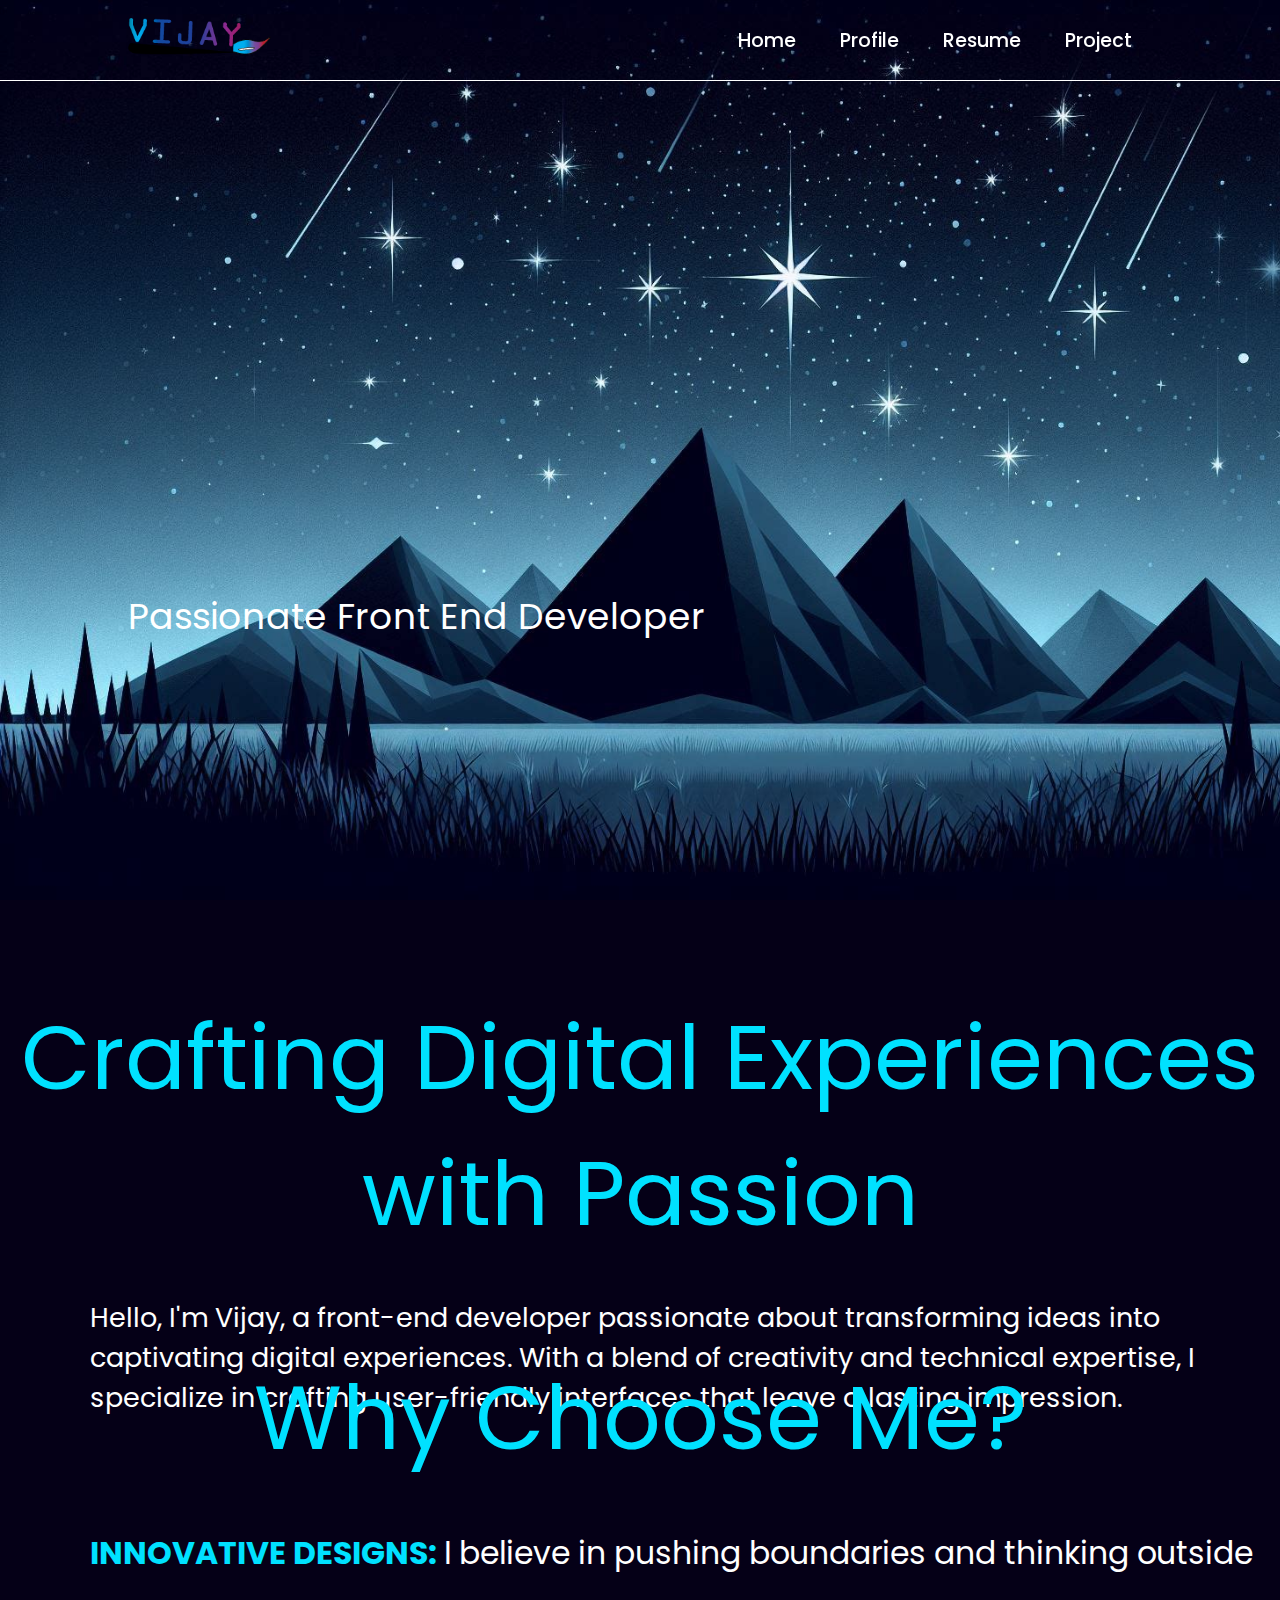
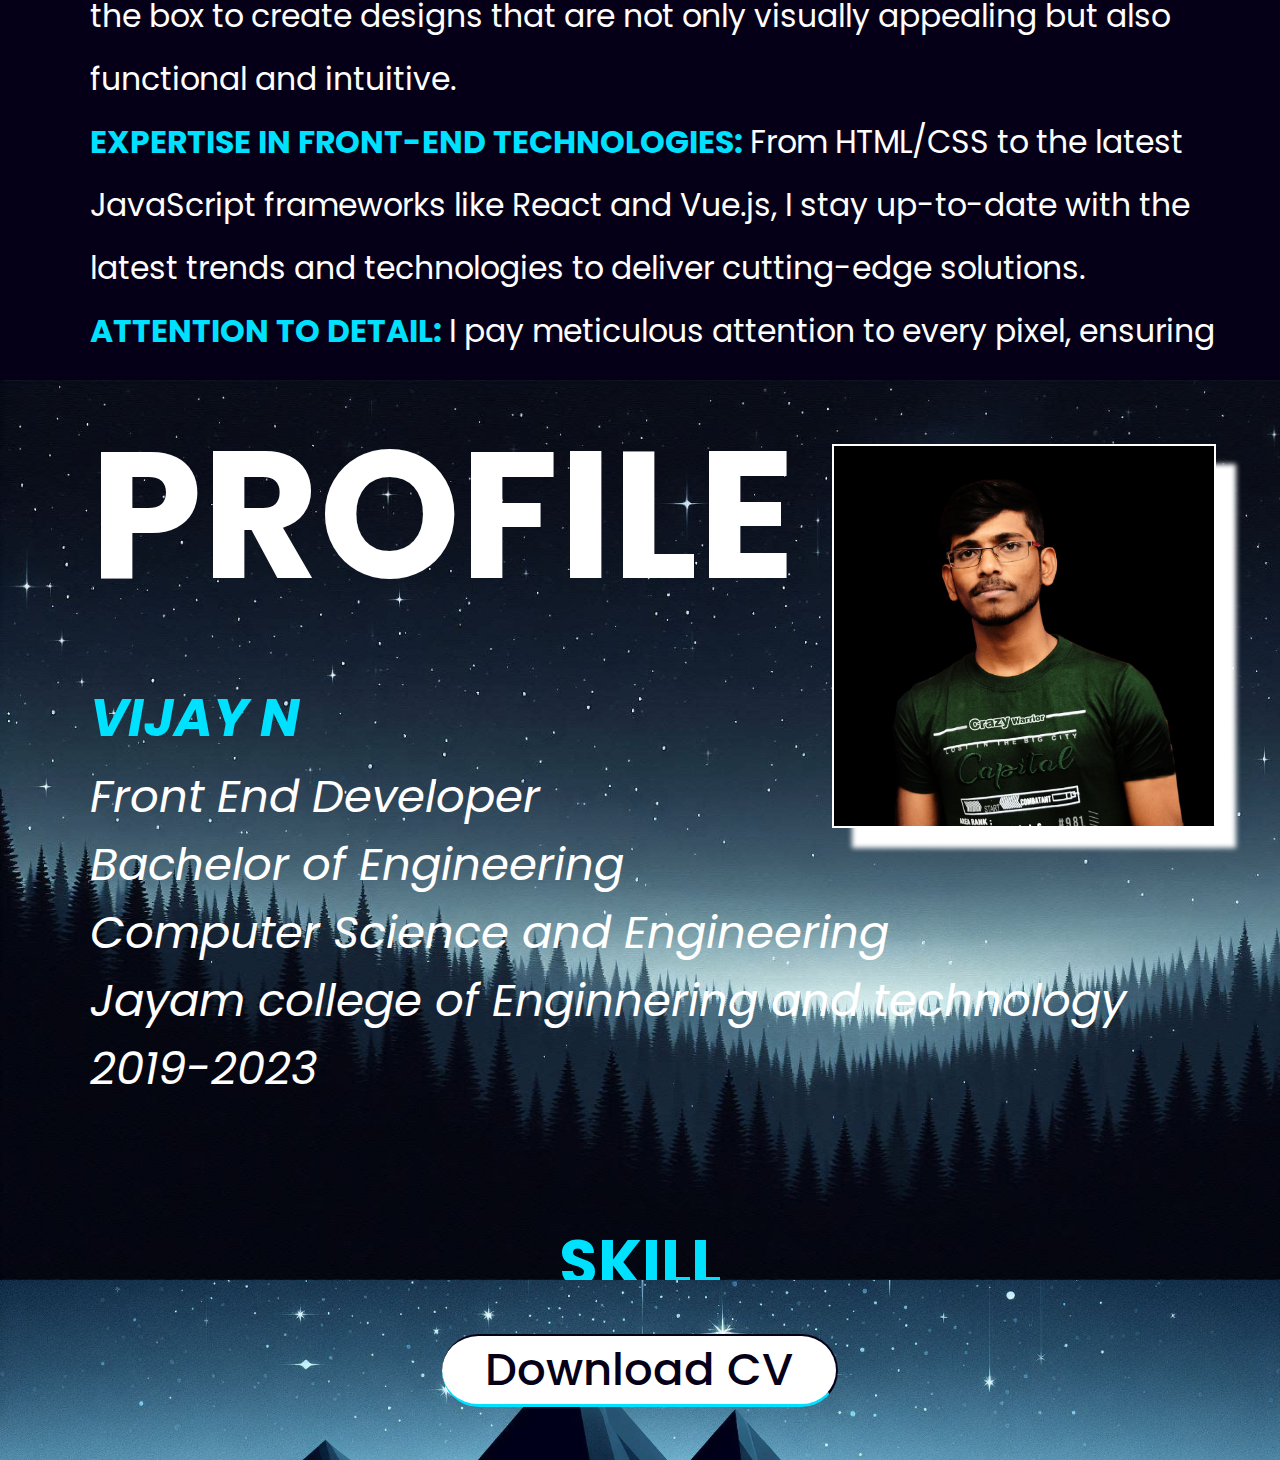
<file: new/index.html>
<!DOCTYPE html>
<html lang="en">
<head>
    <meta charset="UTF-8">
    <meta name="viewport" content="width=f, initial-scale=1.0">
    <title>Vijay Protfolio</title>
    <link rel="stylesheet" href="design.css">
    <link rel="preconnect" href="https://fonts.googleapis.com">
<link rel="preconnect" href="https://fonts.gstatic.com" crossorigin>
<link href="https://fonts.googleapis.com/css2?family=Poppins:ital,wght@0,100;0,200;0,300;0,400;0,500;0,600;0,700;0,800;0,900;1,100;1,200;1,300;1,400;1,500;1,600;1,700;1,800;1,900&display=swap" rel="stylesheet">
<link rel="stylesheet" href="https://cdnjs.cloudflare.com/ajax/libs/font-awesome/6.5.2/css/all.min.css" />
</head>
<body>
    
    <nav >
        <div class="logo"><img src="img/vijay logo.png" alt=""></div>
        
        <ul id="menu-links">
            <a href="#home"><li>Home</li></a>
            <a href="#profile"><li>Profile</li></a>
            <a href="#Resume"><li>Resume</li></a>
            <a href="project.html"><li>Project</li></a>
        </ul>

        <img src="img/menu bar white.png" alt="" class="menu-icon" onclick="toogleMenu()">


    </nav>

    <div id="home" class="header">
        <h1><span>welcome</span><br><span>hi, i'm vijay Narasingam  ..</span></h1>
        <div class="container">Passionate Front End Developer   </div>
    </div>

    <div class="craft">
        <div class="heading">Crafting Digital Experiences with Passion</div>
        <div class="text">Hello, I'm Vijay, a front-end developer passionate about transforming ideas into captivating digital experiences. With a blend of creativity and technical expertise, I specialize in crafting user-friendly interfaces that leave a lasting impression.</div>
    </div>

    <div class="why">
        <div class="heading">Why Choose Me?</div>
        <div class="text"><b>Innovative Designs:</b> I believe in pushing boundaries and thinking outside the box to create designs that are not only visually appealing but also functional and intuitive.
            <br>
            <b>Expertise in Front-End Technologies:</b> From HTML/CSS to the latest JavaScript frameworks like React and Vue.js, I stay up-to-date with the latest trends and technologies to deliver cutting-edge solutions.
            <br>
            <b>Attention to Detail:</b> I pay meticulous attention to every pixel, ensuring that every element is perfectly aligned and every interaction seamless, resulting in a polished end product.</div>
    </div>
    
    <div id="profile" class="profile">

            
            <div class="heading"><h1>Profile</h1></div>
            <div class="image"><img src="img/00.jpg" alt=""></div>
            <div class="text"><h3>Vijay N </h3><br>
                <i>Front End Developer</i><br>
                Bachelor of Engineering <br>
                Computer Science and Engineering <br>
                Jayam college of Enginnering and technology <br>
                2019-2023
                <br>
                <br>
                </div>

            <div class="text2"><h3>Skill</h3><br>
                HTML, CSS, JAVA SCRIPT, Interactive website design, User Research, Wireframing and Prototyping, Interaction Design, Design Tools,
                 Prototyping tools, Responsive Design, Problem-solving, Communication, Adaptability.</p>
                 <br>
            <br>
            </div>
            
            <div class="text3"><h3>Course</h3><br>
                <p1>full stack web developer</p1> <br>
                JSpider Institute in vadapalani <br>
                july 2023-feb 2024
                <br><br>
            </div>

            <div class="text4"><h3>Contact</h3><br>
                <div class="contact"><i class="fa-solid fa-phone"></i>+91 9345328022</div><br>
                <div class="contact"><i class="fa-solid fa-envelope"></i>vijaynarasingam12@gmail.com</div><br>
                <div class="contact"><a href="https://www.linkedin.com/in/vijaynarasingam/"><i class="fa-brands fa-linkedin"></i>LinkedIn</a></div>
            </div>
        
    </div>

    <div id="Resume"class="download">

        <a href="Vijay-N.pdf" download class="download-btn">Download CV</a>
    </div>





    <script src="index.js"></script>
</body>
</html>
</file>
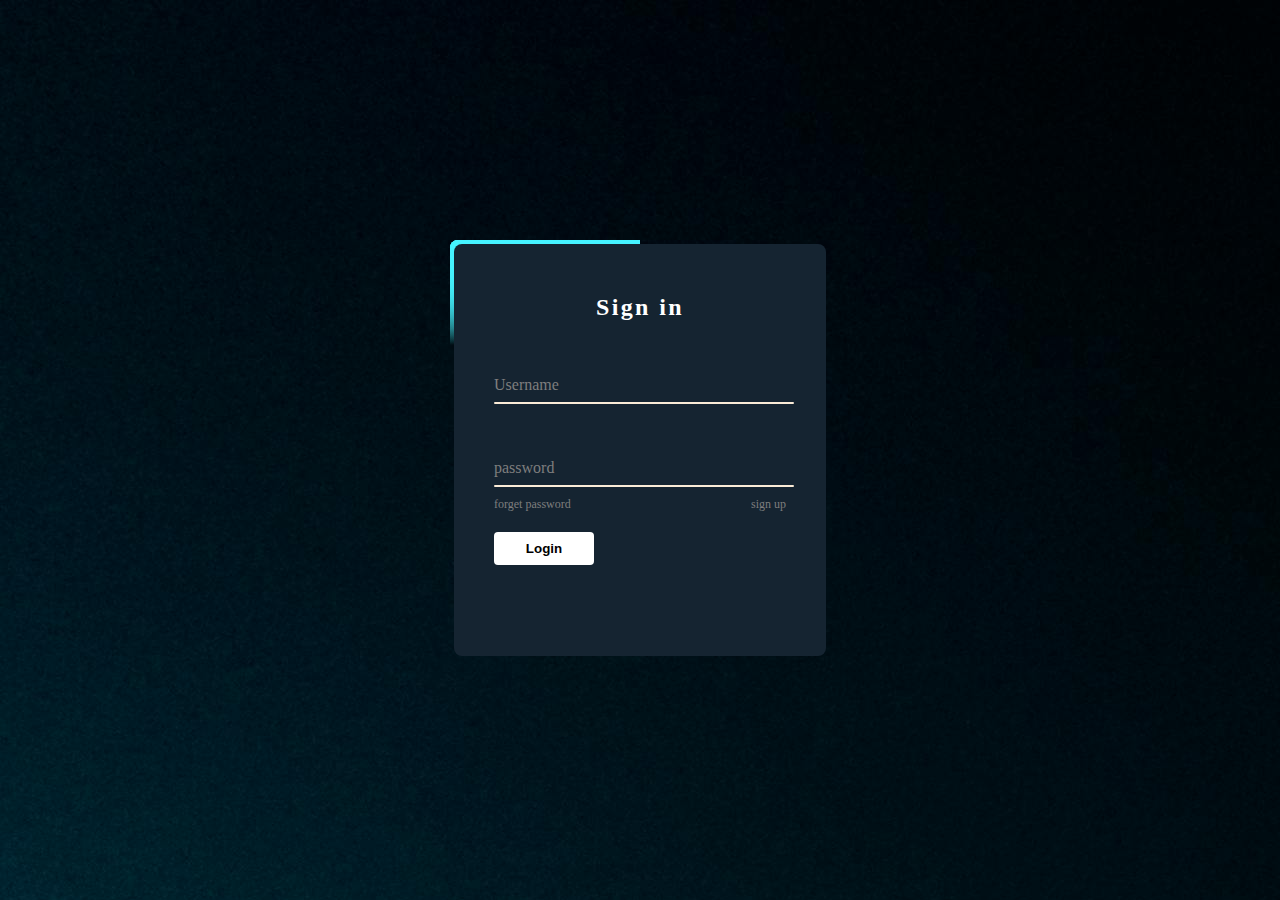
<file: new/login page/Login.html>
<!DOCTYPE html>
<html lang="en">
<head>
    <meta charset="UTF-8">
    <meta name="viewport" content="width=device-width, initial-scale=1.0">
    <title>Document</title>
    <link rel="stylesheet" href="login.css">
</head>
<body>

    <div class="box">
        <span class="borderline"></span>
        <form action="">
            <h2>Sign in</h2>
            <div class="inputbox">
                <input type="text" required="required">
                <span>Username</span>
                <i></i>
            </div>
            
            <div class="inputbox">
                <input type="password" required="required">
                <span>password</span>
                <i></i>
            </div>

            <div class="link">
                <a href="#">forget password</a>
                <a href="Signup.html">sign up</a>
            </div>
            
            <input type="submit" value="Login">

        </form>

    </div>
    
</body>
</html>
</file>
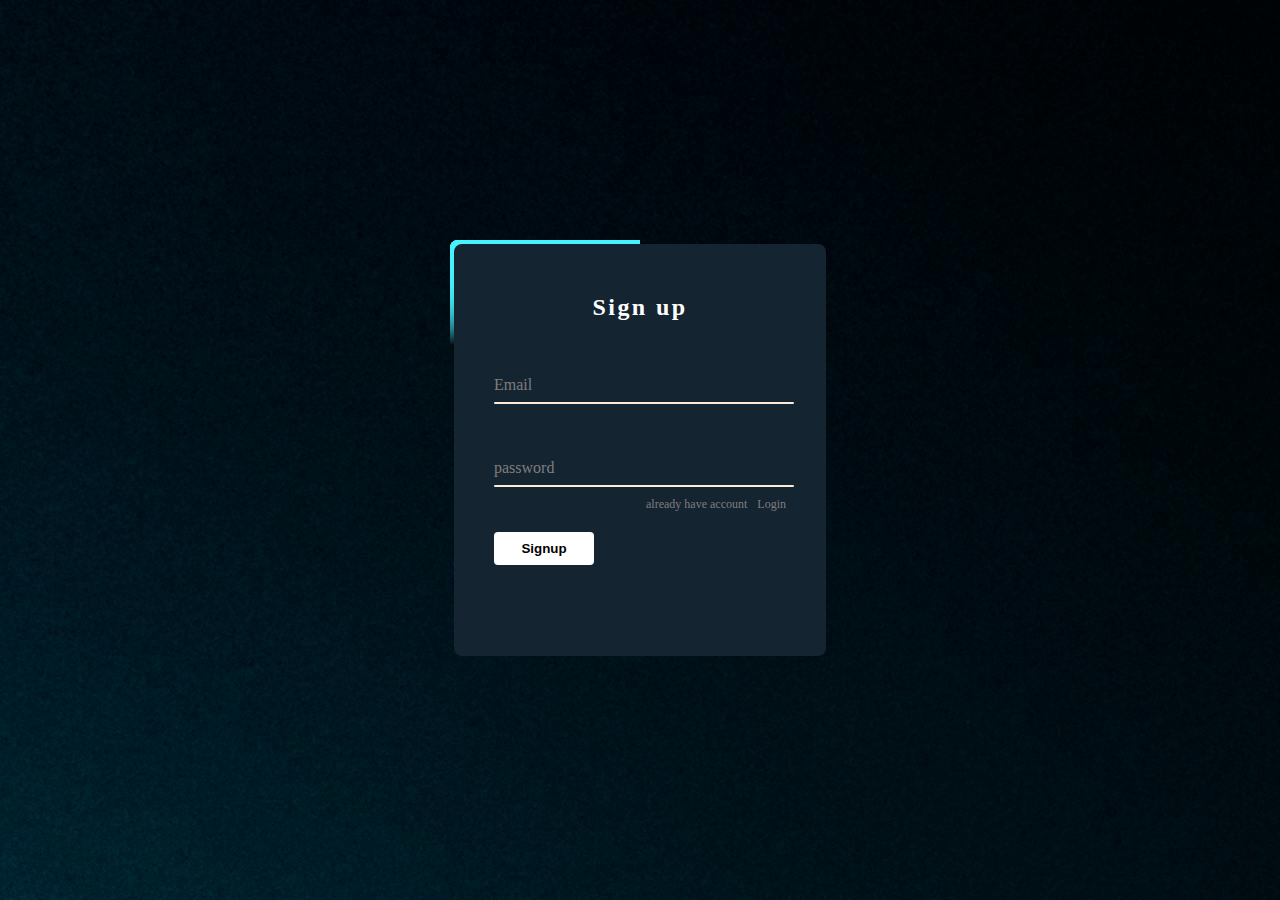
<file: new/login page/Signup.html>
<!DOCTYPE html>
<html lang="en">
<head>
    <meta charset="UTF-8">
    <meta name="viewport" content="width=device-width, initial-scale=1.0">
    <title>Document</title>
    <link rel="stylesheet" href="Sign up.css">
</head>
<body>

    <div class="box">
        <span class="borderline"></span>
        <form action="">
            <h2>Sign up</h2>
            <div class="inputbox">
                <input type="email" required="required">
                <span>Email</span>
                <i></i>
            </div>
            
            <div class="inputbox">
                <input type="password" required="required">
                <span>password</span>
                <i></i>
            </div>

            <div class="link">
                <a href="#">already have account</a>
                <a href="Login.html">Login</a>
            </div>
            
            <input type="submit" value="Signup">

        </form>

    </div>
    
</body>
</html>
</file>
<file: new/design.css>
*{
    margin: 0;
    padding: 0;
    box-sizing: border-box;
    font-family: "Poppins", sans-serif;
}

nav{

    position: fixed;
    left: 0;
    right: 0;
    width: 100%;
    height: 9vh;
    display: flex;
    align-items: center;
    justify-content: space-between;
    padding: 15px 10%;
    border-bottom: 1px solid #fff;
    z-index: 1000;


    ul li{
        font-size: 1.5vw;
        list-style: none;
        display: inline-block;
        margin: 10px 20px;
        font-weight: 500;
        cursor: pointer;
        color: white;
    }

    ul li:hover{

        color: #00e1ff;
    }

    img{
        width: 70%;
    }

   
}

a {
    text-decoration: none;
}

a:hover{
    text-decoration: none;
}
a:active {
    text-decoration: none;
}
a:visited {
    text-decoration: none;
}

.header{
    width: 100%;
    height: 100vh;
    overflow-x: hidden;
    background-image: url(img/Designer.png );
    background-size: cover;
    background-repeat: no-repeat;
    color: white;
    display: flex;
    justify-content: center;
    flex-direction: column;
    padding: 0 10%;
}



.header h1{
    font-size: 6vw;
    line-height: 8vw;
    
}

/* -------------------animation-----------*/
.header h1 span{
background: linear-gradient(#fff,#fff);
background-repeat: no-repeat;
-webkit-text-fill-color: transparent;
-webkit-background-clip: text;
background-size: 0%;
text-transform: uppercase;
}


.header h1 span:first-child{

    animation: textcolor1 4s linear alternate infinite;
}
.header h1 span:last-child{

    animation: textcolor2 4s linear alternate infinite;
}

@keyframes textcolor1 {
    0%{
        background-size: 0%;
    }

    40%{
        background-size: 100%;
    }
    100%{
        background-size: 100%;
    }
}

@keyframes textcolor2 {
    0%{
        background-size: 0%;
    }

    40%{
        background-size: 0%;
    }
    100%{
        background-size: 100%;
    }
}


.container{
    margin-top: 2vw ;
    font-size: 4vh;;
}

.menu-icon{
    display: none;
}


/*---------------------------craft-------------------------------*/

.craft{
    width: 100%;
    height: 50vh;
    background: #050017;
    color: #fff;

}

.craft .heading{
    font-size: 10vh;
    color:#00e1ff;
    text-align: center;
    padding-top: 10vh;

}
.craft .text{
    font-size: 3vh;
    margin-left: 10vh;
    margin-top: 4vh;
}

/*---------------------------why----------------------------------*/

.why{
    background: #050017;
    color: #fff;
    width: 100%;
    height: 70vh;
}
.why .heading{
    font-size: 10vh;
    text-align: center;
    color:#00e1ff;

}

.why .text{
    font-size: 3.5vh;
    margin: 4vh 2vh 0 10vh;
    line-height: 7vh;
    
    b{
        font-weight: bolder;
        text-transform: uppercase;
        color:#00e1ff;
    }
}

/*---------------------------profile--------------------------------------------------------------------*/

.profile{

    width: 100%;
    height: 100vh;
    color: #fff;
    position: relative;
    background: url(img/Designer\ 5.png);
    background-size:cover;
    overflow-y: scroll;
    
}

::-webkit-scrollbar{
    width: 0;
}


.profile .image img{
    width: 30vw;
    border:2px solid #fff;
    position: absolute;
    top: 0;
    margin: 5% 10% 0% 65%;
    box-shadow: 20px 20px 5px ;
}

.profile .heading{
    font-size: 10vh;
    text-transform: uppercase;
    display: block;
    margin-left: 10vh;
    margin-bottom: 10vh;
}

.profile .text{
    font-size: 5vh;
    margin-left: 10vh;
    font-style: italic ;
}

.profile .text h3{
    color: #00e1ff;
    text-transform: uppercase;
    margin: -4vh 0vh ;
    line-height: 3vh;

}

.profile .text2{
    margin: 0vh 10vh;
    font-size: 5vh;
    text-align: center;

}

.profile .text2 h3{
    color: #00e1ff;
    font-size: 7vh;
    margin: 5vh 0vh -8vh;
    text-transform: uppercase;
}

.profile .text3{
    text-align: center;
    margin-left: 10vh;
    font-size: 5vh;

    p1{
        font-style: italic;
        text-transform: capitalize;
    }
}


.profile .text3 h3{
    color: #00e1ff;
    font-size: 7vh;
    margin: 5vh 0vh -8vh;
    text-transform: uppercase;
}

.profile .text4{
    text-align: center;
    margin-left: 10vh;
    font-size: 5vh;
}


.profile .text4 h3{
    color: #00e1ff;
    font-size: 7vh;
    margin: 5vh 0vh -8vh;
    text-transform: uppercase;
}

.profile .contact {

    margin: 0vh 0vh -8vh;

    i{
        margin: 0vh 3vh ;
    }

    a {
        text-decoration: none;
        color: #fff;
    }
    
    a:hover{
        text-decoration: none;
        color: #fff;
    }
    a:active {
        text-decoration: none;
        color: #fff;
    }
    a:visited {
        text-decoration: none;
        color: #fff;
    

}


}

/*------------------------------download cv--------------------------------*/
.download{
    width: 100%;
    height: 20vh;
    background:#050017 ;
    color: #fff;
    display: flex;
    justify-content: center;
    align-items: center;
    text-align: center;
    background-image: url(img/Designer.png);
    background-size: cover;
    background-position-y: center;
}

.download a {
    font-size: 5vh;
    background: #fff;
    width: 44vh;
    height:fit-content ;
    border-radius: 20vh;
    color: #050017;
    font-weight: 500;
    border-bottom: 3px solid #00e1ff ;
    border-right: 2px solid #050017 ;
    border-top: 2px solid #050017;
}




/*---------------------------------------- mobile size--------------------------------------*/

@media only screen and (max-width: 600px){
    nav ul{
        position:absolute;
        width: 100%;
        background: #050017;
        left: 0;
        top: 100%;
        text-align: center;
        max-height: 0;
        overflow: hidden;
        transition: max-hight 0.5s;
    }

    a {
        text-decoration: none;
    }

    a:hover{
        text-decoration: none;
    }
    a:active {
        text-decoration: none;
    }
    a:visited {
        text-decoration: none;
    }


    nav .logo{
        width: 150px;
    }
    nav ul li{
        margin: 10px;
        font-size: 14px ;
    }
    .menu-icon{
        display: block;
        width: 30px;
    }
    
    .show-menu{
        max-height: 60px;
    }

    .header{
        background-image: url(img/Designer\ \(1\).png);
    }
    .header h1{
        font-size: 10vw;
        line-height: 10vw;
        
    }

    /*---------mobile craft------------------------*/
.craft{
    height: fit-content;
}

.craft .heading{
    font-size: 5vh;
    
}

.craft .text{
    margin: 0 5vh 0 5vh ;
}

/*---------mobile why--------------------------*/
.why{
    height: fit-content;
}
.why .heading{
    font-size: 10vh;


}

.why .text{
    font-size: 3vh;
    margin: 0 5vh 0 5vh ;
}

}



/*-------- moblie profile--------------------*/

@media only screen and (max-width: 600px){

    .profile{
        background: url(img/Designer\ 5.png);
    }

    .profile .heading{
        font-size: 5vh;
        text-align: center;
        margin-bottom: 2vh;
        margin-left: 0;
    }

    .profile .image img{
        position: static;
        box-shadow: none;
        margin: 0  0 10% 25%;
        width: 50vw;
    }

    .profile .text{
        font-size: 3vh;
        text-align:center;
        margin: 0;
    }


    .profile .text2{
        font-size: 3vh;
        text-align:center;
        margin: 0;
    }

    .profile .text2 h3{
        margin-bottom: -15px;
        color: #00e1ff;
    }

    .profile .text3{
        font-size: 3vh;
        text-align:center;
        margin: 0;
    }
    .profile .text3 h3{
        margin-bottom: -15px;
        color: #00e1ff;
    }

    .profile .text4{
        font-size: 2.5vh;
        text-align:center;
        margin: 0;
    }

    .profile .text4 h3{
        margin-bottom: -15px;
        color: #00e1ff;
    }

    .profile .text4 .contact {

        margin: 0vh 0vh -4vh 0vh;
    
        i{
            margin: 0vh 1vh ;
        }
    
    }

    /*-------------- download-----------*/
    .download a {
        font-size: 5vh;
        background: #fff;
    
        height:fit-content ;
        border-radius: 20vh;
        color: #050017;
        font-weight: 500;
        border-bottom: 3px solid #00e1ff ;
        border-right: 2px solid #050017 ;
        border-top: 2px solid #050017;
    }

}
</file>
<file: new/login page/login.css>
*{
    margin: 0;
    padding: 0;
    font-family: 'popins' sans-serif;
    box-sizing: border-box;
}

body{
    display: flex;
    justify-content: center;
    align-items: center;
    min-height: 100vh;
    background-image: url(img/pexels-irina-iriser-1366957.jpg);
    
}

.box{
    position: relative;
    width: 380px;
    height: 420px;
    border-radius: 8px;
    overflow: hidden;
    
}

.box::before{
    content: '';
    position: absolute;
    top: -50%;
    left: -50%;
    width: 380px;
    height: 420px;
    background: linear-gradient(0deg,transparent,transparent,#45f3ff,#45f3ff,#45f3ff);
    z-index: 1;
    transform-origin: bottom right;
    animation: animate 6s linear infinite;
}

.box::after{
    content: '';
    position: absolute;
    top: -50%;
    left: -50%;
    width: 380px;
    height: 420px;
    background: linear-gradient(0deg,transparent,transparent,#45f3ff,#45f3ff,#45f3ff);
    z-index: 1;
    transform-origin: bottom right;
    animation: animate 6s linear infinite;
    animation-delay: -3s;

}

.borderline{
    inset: 0;
    left: 0;
    position: absolute;
}

.borderline::before{
    content: '';
    position: absolute;
    top: -50%;
    left: -50%;
    width: 380px;
    height: 420px;
    background: linear-gradient(0deg,transparent,transparent,#45f3ff,#45f3ff,#45f3ff);
    z-index: 1;
    transform-origin: bottom right;
    animation: animate 6s linear infinite;
    animation-delay: -1.5s;
}
.borderline::after{
    content: '';
    position: absolute;
    top: -50%;
    left: -50%;
    width: 380px;
    height: 420px;
    background: linear-gradient(0deg,transparent,transparent,#45f3ff,#45f3ff,#45f3ff);
    z-index: 1;
    transform-origin: bottom right;
    animation: animate 6s linear infinite;
    animation-delay: -4.5s;
}


@keyframes animate {
    0%{
        transform: rotate(0deg);
    }
    100%{
        transform: rotate(360deg);

    }

}

.box form{
    position: absolute;
    inset: 4px;
    background-color:rgb(21, 36, 49);
    padding: 50px 40px;
    border-radius: 8px;
    z-index: 2;
    display: flex;
    flex-direction: column;
}

.box form h2{
    color: white;
    font-weight: 500px;
    text-align: center;
    letter-spacing: 0.1em;   

}

.box form .inputbox{
    position: relative;
    width: 300px;
    margin-top: 35px;
}

.box form .inputbox input{
    position: relative;
    width: 100%;
    padding: 20px 10px 10px;
    background: transparent;
    outline: none;
    border: none;
    box-shadow: none;
    color:rgb(50, 51, 51) ;
    font-size: 1em;
    letter-spacing: 0.05em;
    transition: 0.5s;
    z-index: 10;
}

.box form .inputbox span{
    position: absolute;
    left: 0;
    pointer-events: none;
    padding: 20px 0px 10px;
    color: rgb(126, 126, 126);
    font-size: 1em;
    transition: 0.5s;

}

.box form .inputbox input:valid ~ span,
.box form .inputbox input:focus ~ span{
    color: aliceblue;
    font-size: 0.75em;
    transform: translateY(-34px);
}

.box form .inputbox i{
    position: absolute;
    left: 0;
    bottom: 0;
    width: 100%;
    height: 2px;
    background: antiquewhite;
    border-radius: 4px;
    overflow: hidden;
    pointer-events: none;
    transition: 0.5s;
}

.box form .inputbox input:valid ~ i,
.box form .inputbox input:focus ~ i{

    height: 44px;
}

.box form .link{
    display: flex;
    justify-content: space-between;
}

.box form .link a{
    color:rgb(126, 126, 126) ;
    margin: 10px 0;
    font-size: 0.75em;
    text-decoration: none;
}

.box form .link a:hover{
    color: white;
}

.box form input[type=submit]{
    border: none;
    outline: none;
    padding: 9px 25px;
    background: white;
    cursor: pointer;
    font-size: 0.9;
    margin-top: 10px;
    width: 100px;
    font-weight: 600;
    border-radius: 4px;
}
</file>
<file: new/login page/Sign up.css>
*{
    margin: 0;
    padding: 0;
    font-family: 'popins' sans-serif;
    box-sizing: border-box;
}

body{
    display: flex;
    justify-content: center;
    align-items: center;
    min-height: 100vh;
    background-image: url(img/pexels-irina-iriser-1366957.jpg);
    
}

.box{
    position: relative;
    width: 380px;
    height: 420px;
    border-radius: 8px;
    overflow: hidden;
    
}

.box::before{
    content: '';
    position: absolute;
    top: -50%;
    left: -50%;
    width: 380px;
    height: 420px;
    background: linear-gradient(0deg,transparent,transparent,#45f3ff,#45f3ff,#45f3ff);
    z-index: 1;
    transform-origin: bottom right;
    animation: animate 6s linear infinite;
}

.box::after{
    content: '';
    position: absolute;
    top: -50%;
    left: -50%;
    width: 380px;
    height: 420px;
    background: linear-gradient(0deg,transparent,transparent,#45f3ff,#45f3ff,#45f3ff);
    z-index: 1;
    transform-origin: bottom right;
    animation: animate 6s linear infinite;
    animation-delay: -3s;

}

.borderline{
    inset: 0;
    left: 0;
    position: absolute;
}

.borderline::before{
    content: '';
    position: absolute;
    top: -50%;
    left: -50%;
    width: 380px;
    height: 420px;
    background: linear-gradient(0deg,transparent,transparent,#45f3ff,#45f3ff,#45f3ff);
    z-index: 1;
    transform-origin: bottom right;
    animation: animate 6s linear infinite;
    animation-delay: -1.5s;
}
.borderline::after{
    content: '';
    position: absolute;
    top: -50%;
    left: -50%;
    width: 380px;
    height: 420px;
    background: linear-gradient(0deg,transparent,transparent,#45f3ff,#45f3ff,#45f3ff);
    z-index: 1;
    transform-origin: bottom right;
    animation: animate 6s linear infinite;
    animation-delay: -4.5s;
}


@keyframes animate {
    0%{
        transform: rotate(0deg);
    }
    100%{
        transform: rotate(360deg);

    }

}

.box form{
    position: absolute;
    inset: 4px;
    background-color:rgb(21, 36, 49);
    padding: 50px 40px;
    border-radius: 8px;
    z-index: 2;
    display: flex;
    flex-direction: column;
}

.box form h2{
    color: white;
    font-weight: 500px;
    text-align: center;
    letter-spacing: 0.1em;   

}

.box form .inputbox{
    position: relative;
    width: 300px;
    margin-top: 35px;
}

.box form .inputbox input{
    position: relative;
    width: 100%;
    padding: 20px 10px 10px;
    background: transparent;
    outline: none;
    border: none;
    box-shadow: none;
    color:rgb(50, 51, 51) ;
    font-size: 1em;
    letter-spacing: 0.05em;
    transition: 0.5s;
    z-index: 10;
}

.box form .inputbox span{
    position: absolute;
    left: 0;
    pointer-events: none;
    padding: 20px 0px 10px;
    color: rgb(126, 126, 126);
    font-size: 1em;
    transition: 0.5s;

}

.box form .inputbox input:valid ~ span,
.box form .inputbox input:focus ~ span{
    color: aliceblue;
    font-size: 0.75em;
    transform: translateY(-34px);
}

.box form .inputbox i{
    position: absolute;
    left: 0;
    bottom: 0;
    width: 100%;
    height: 2px;
    background: antiquewhite;
    border-radius: 4px;
    overflow: hidden;
    pointer-events: none;
    transition: 0.5s;
}

.box form .inputbox input:valid ~ i,
.box form .inputbox input:focus ~ i{

    height: 44px;
}

.box form .link{
    display: flex;
    justify-content: end;
}

.box form .link a{
    color:rgb(126, 126, 126) ;
    margin: 10px 0;
    font-size: 0.75em;
    text-decoration: none;
    margin-left: 10px;
}

.box form .link a:hover{
    color: white;
}

.box form input[type=submit]{
    border: none;
    outline: none;
    padding: 9px 25px;
    background: white;
    cursor: pointer;
    font-size: 0.9;
    margin-top: 10px;
    width: 100px;
    font-weight: 600;
    border-radius: 4px;
}
</file>
